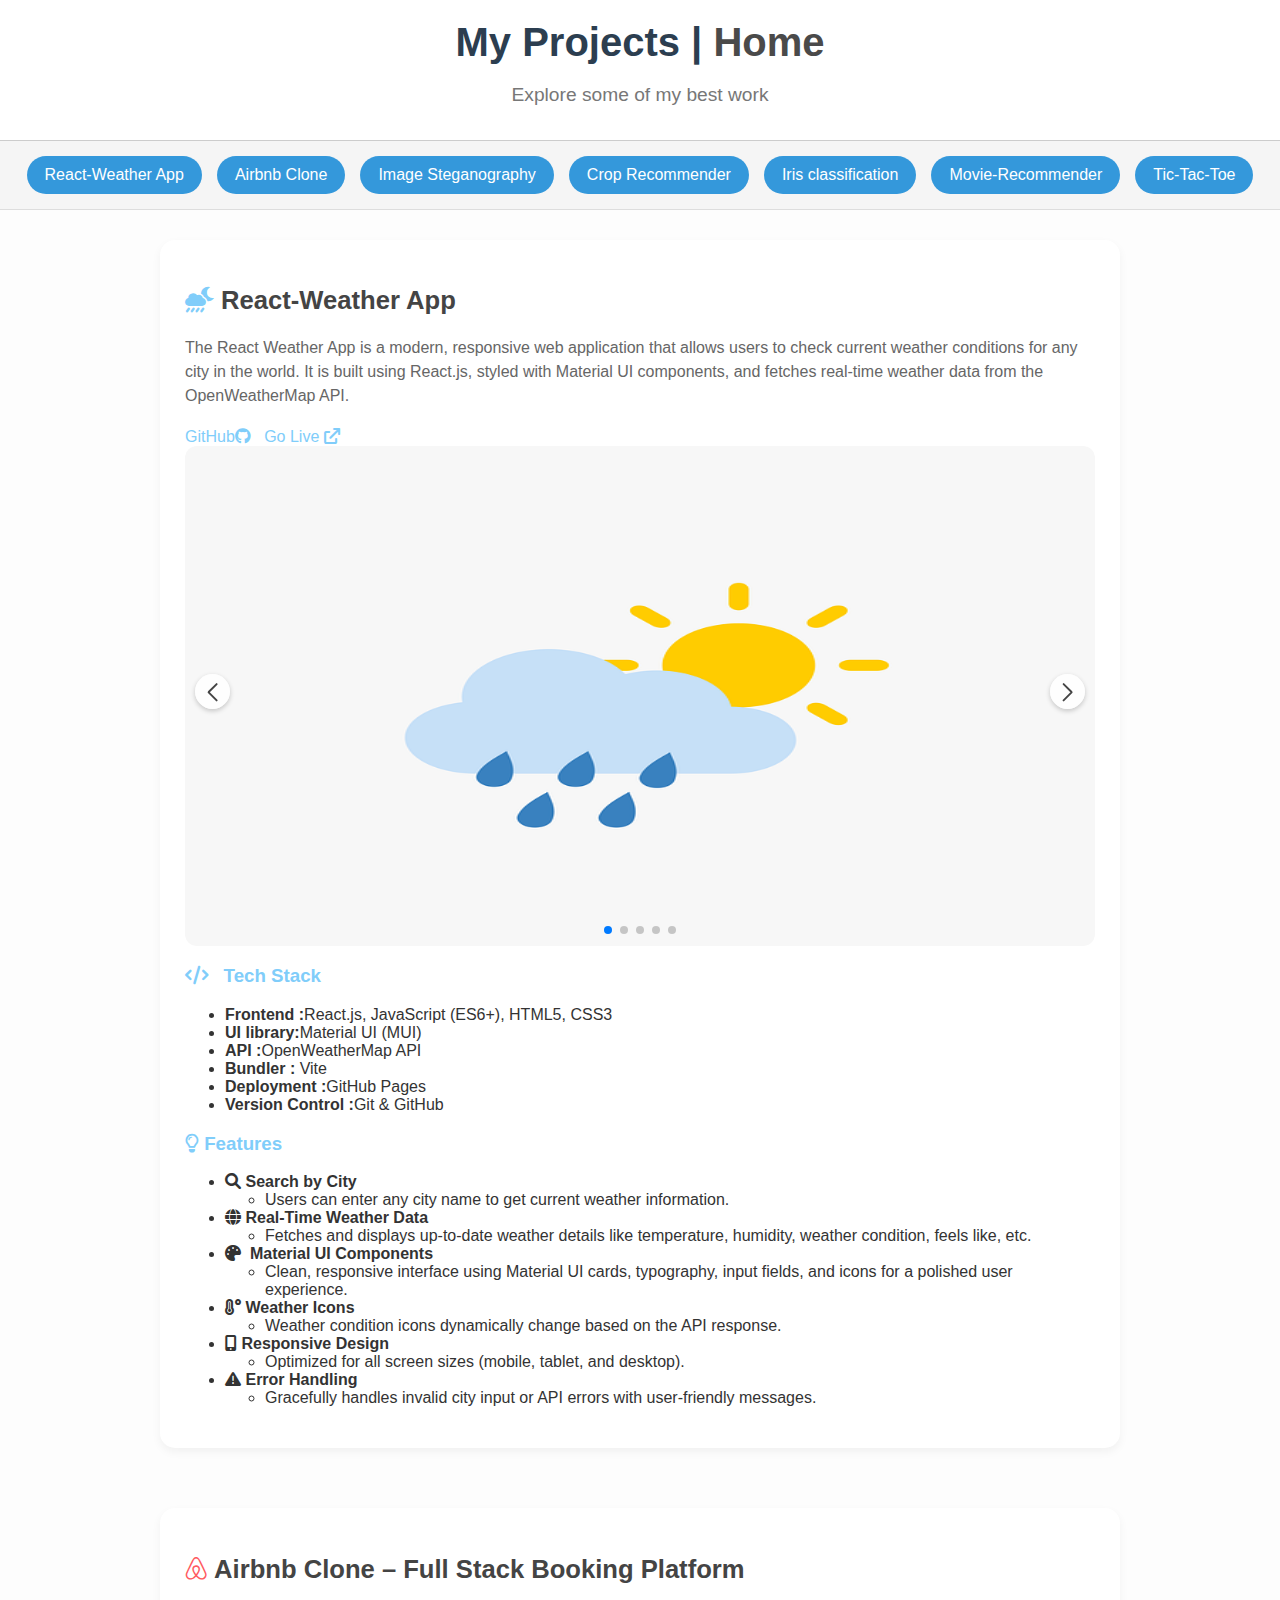
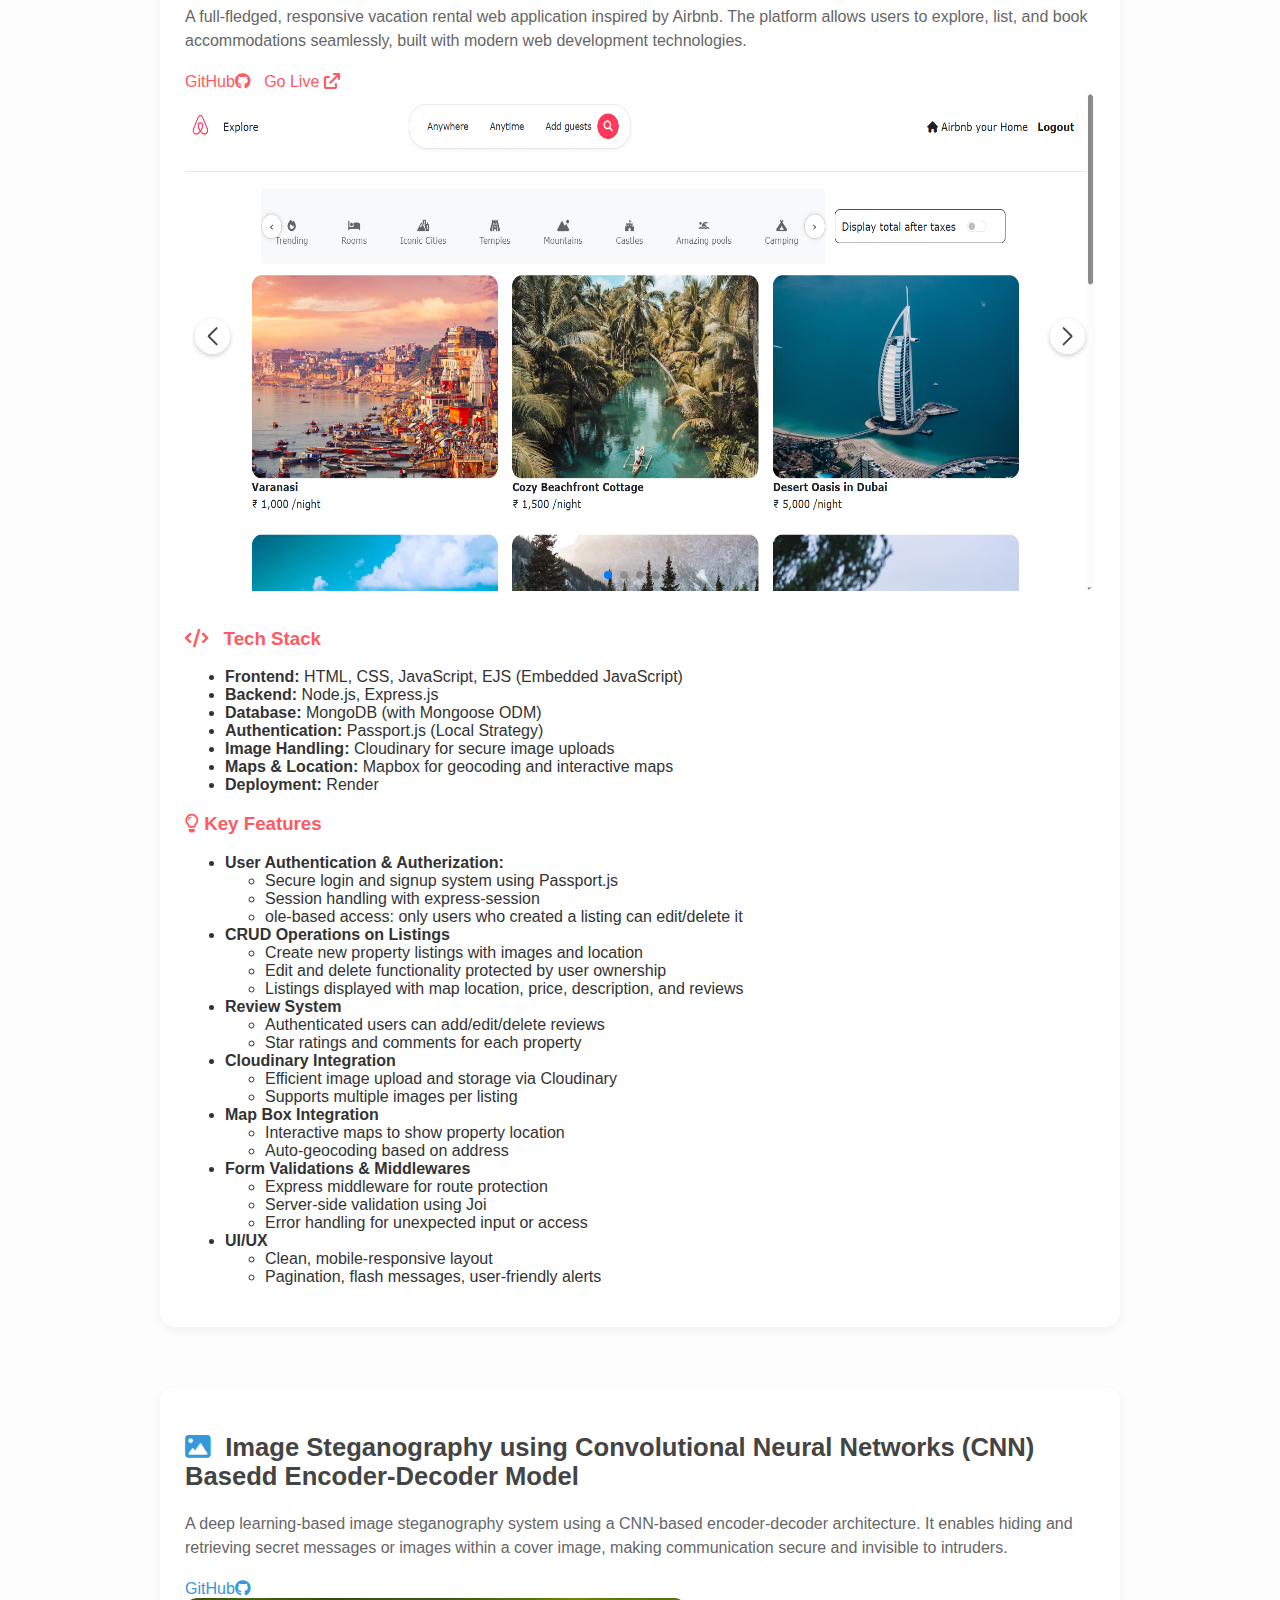
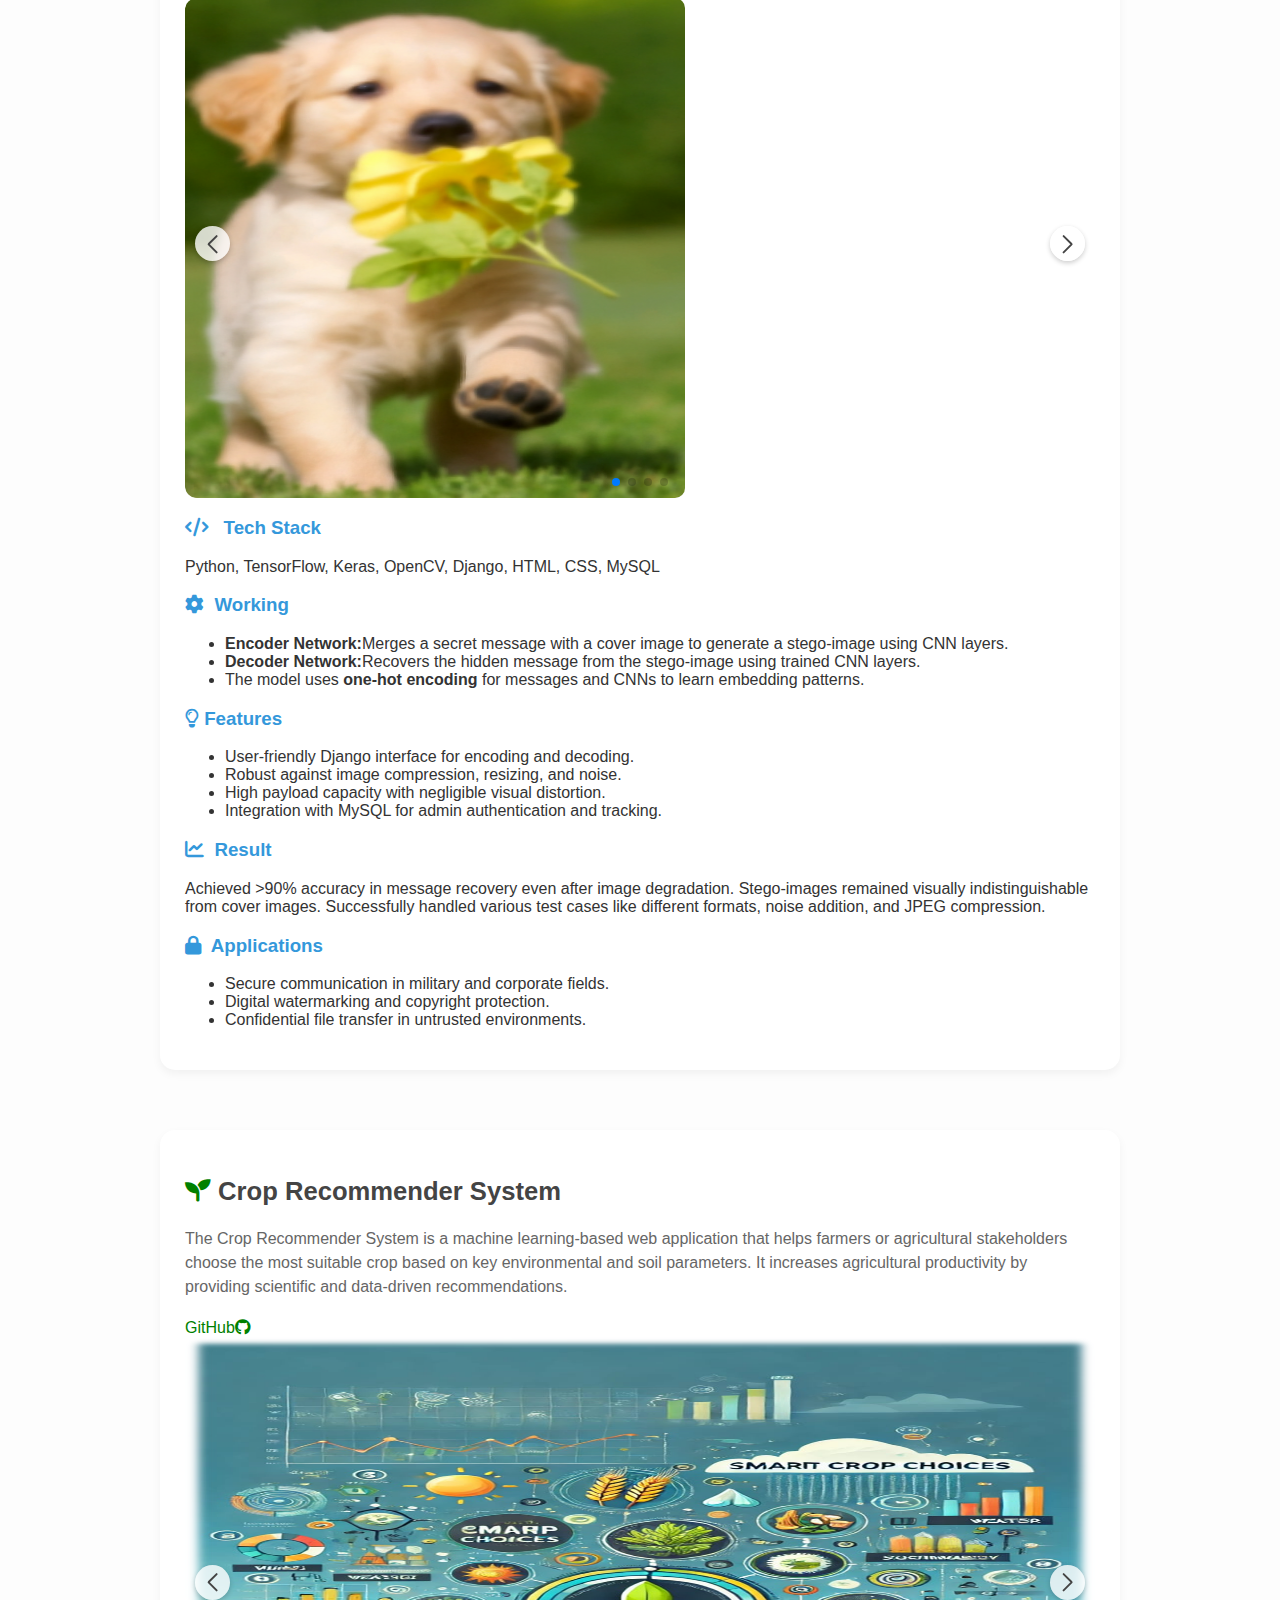
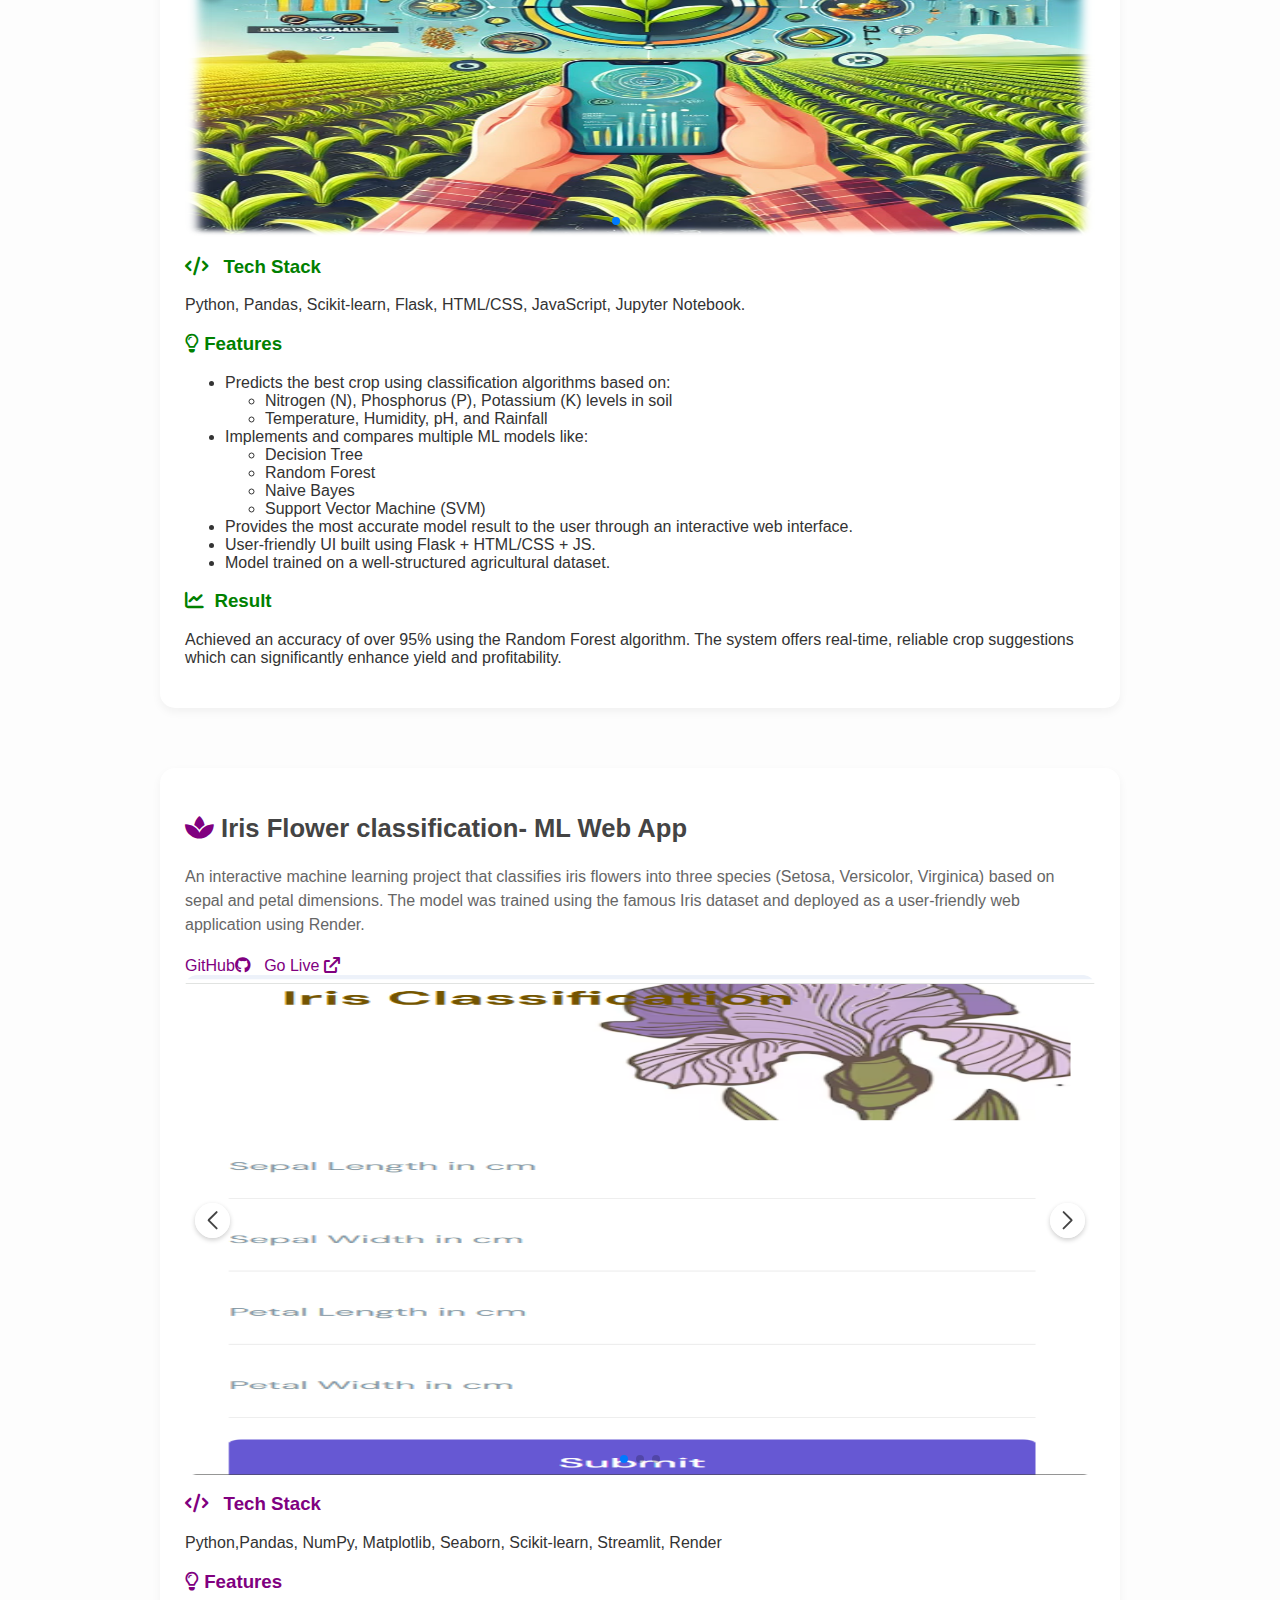
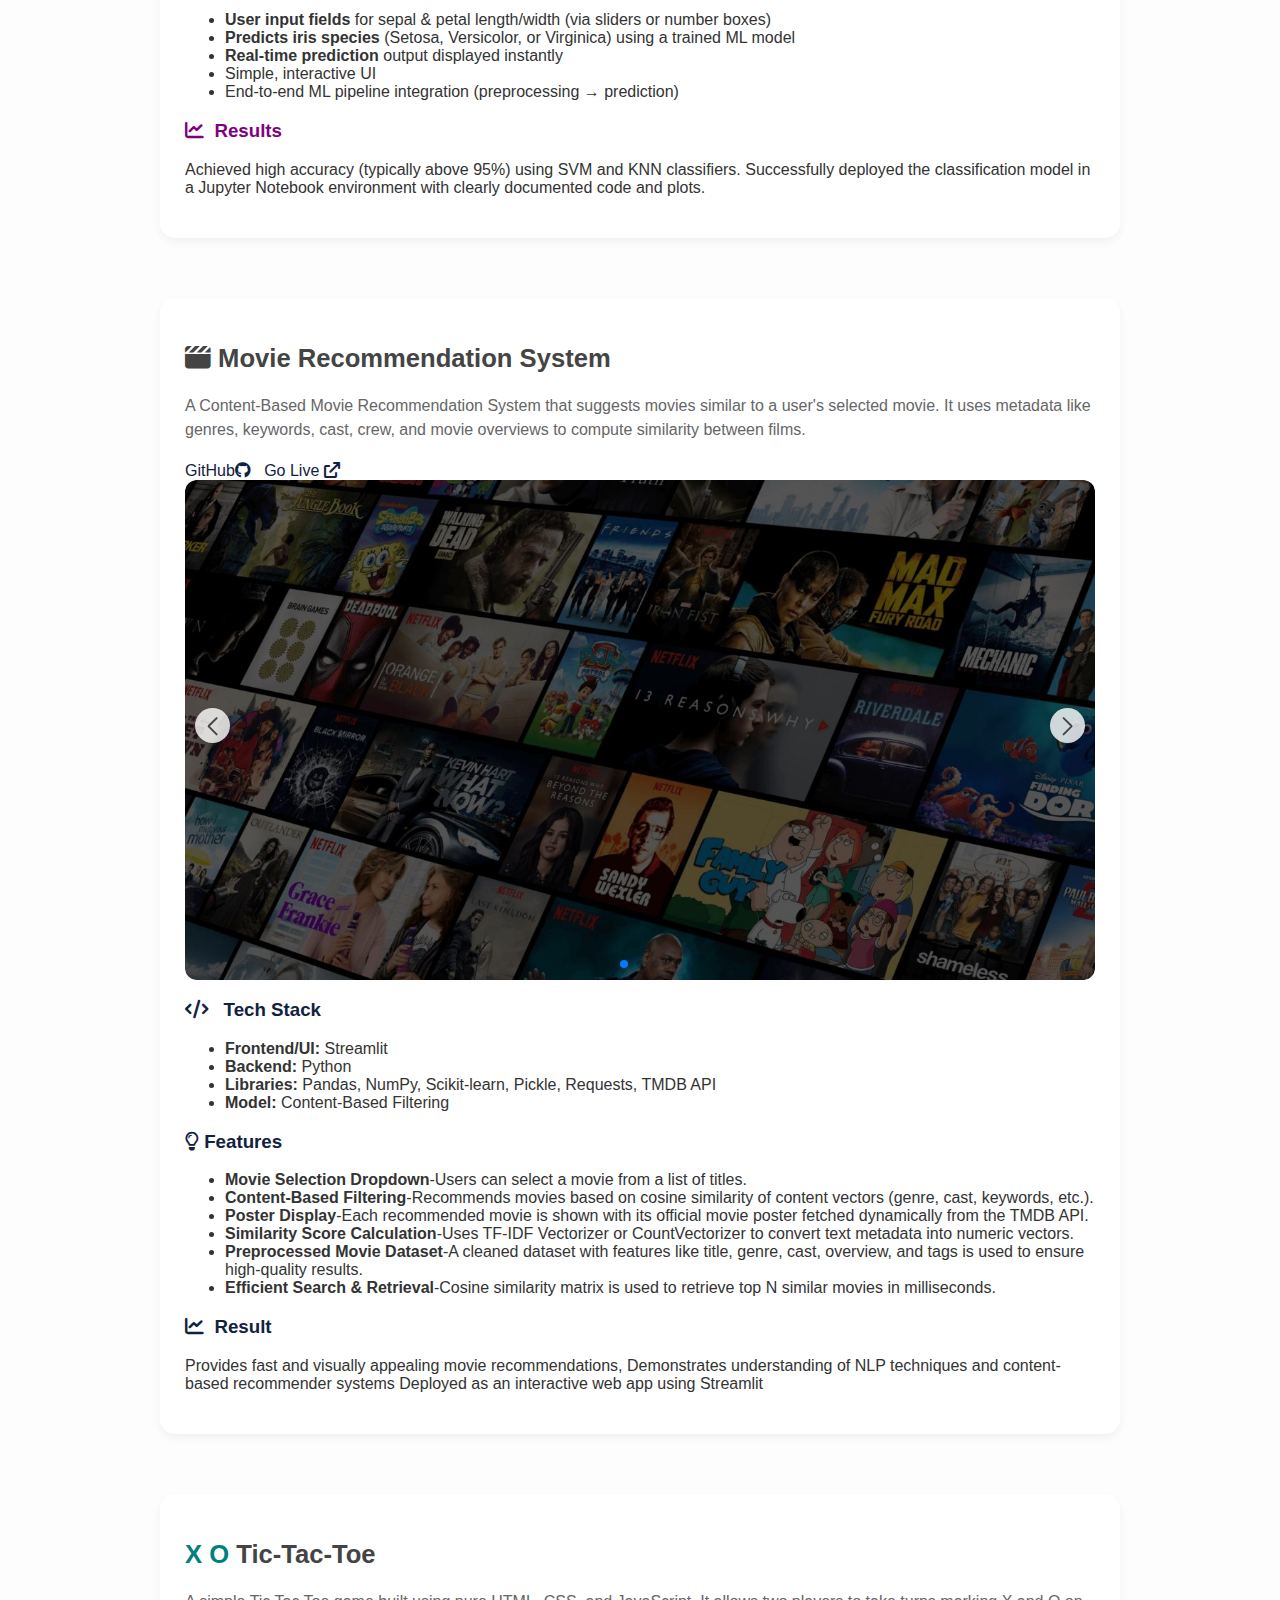
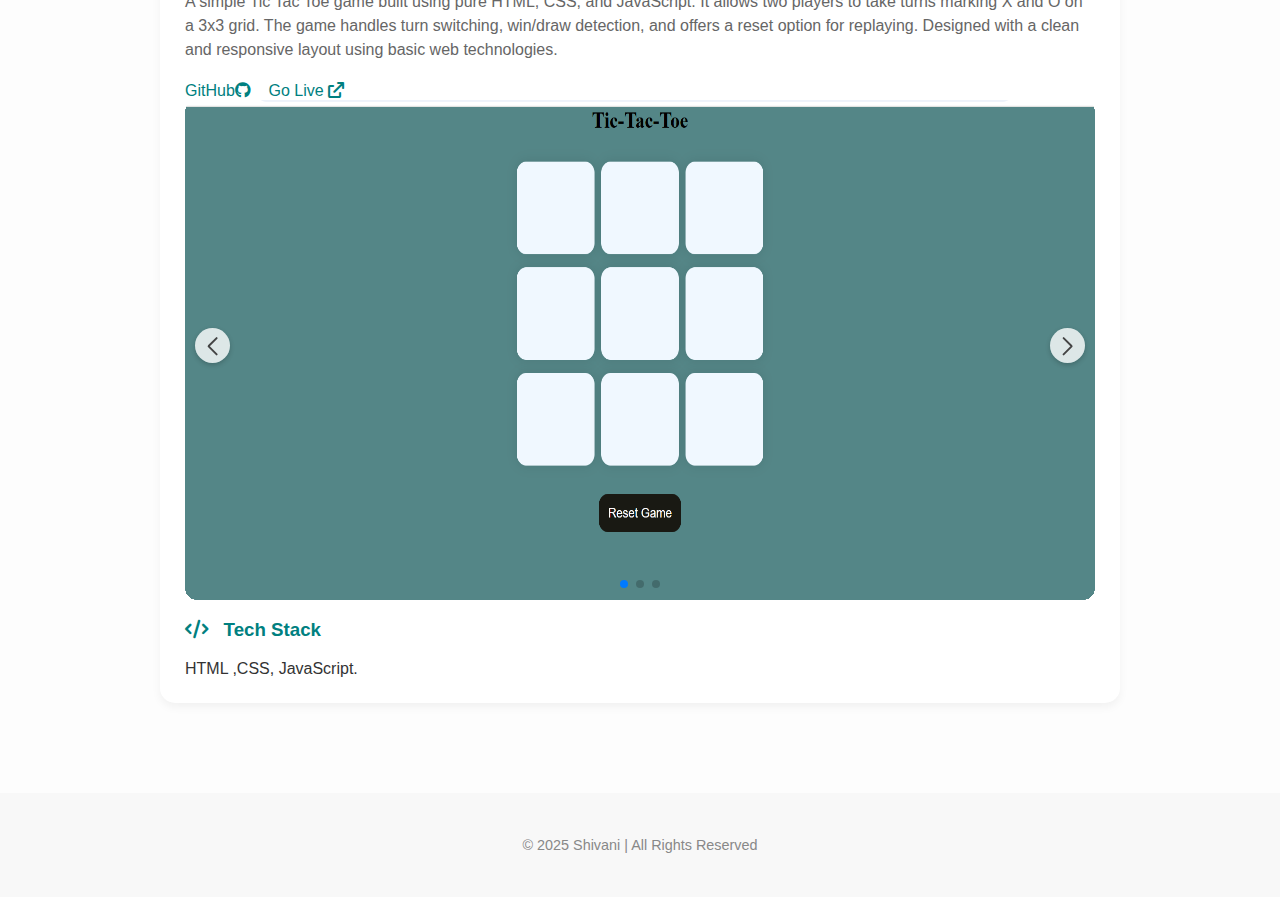
<file: views/show.html>
<!DOCTYPE html>
<html lang="en">
<head>
  <meta charset="UTF-8" />
  <meta name="viewport" content="width=device-width, initial-scale=1.0"/>
  <link rel="icon" href="../images/faviconround.png">
  <title>My Projects | Shivani</title>
  <link rel="stylesheet" href="https://cdn.jsdelivr.net/npm/swiper@10/swiper-bundle.min.css" />
  <link rel="stylesheet" href="https://cdnjs.cloudflare.com/ajax/libs/font-awesome/6.0.0-beta3/css/all.min.css">
  <link rel="stylesheet" href="../css/show.css" />
</head>
<body>
  
  <header class="sticky-header">
    <h1>My Projects | <a href="../index.html">Home</a></h1>
    <p>Explore some of my best work</p>
  </header>

  <nav class="project-nav">
  <button onclick="scrollToSection('weather')">React-Weather App</button> 
  <button onclick="scrollToSection('airbnb')">Airbnb Clone</button>
  <button onclick="scrollToSection('image')">Image Steganography</button>
  <button onclick="scrollToSection('crop')">Crop Recommender</button>
  <button onclick="scrollToSection('iris')">Iris classification</button>
  <button onclick="scrollToSection('movie')">Movie-Recommender</button>
  <button onclick="scrollToSection('tictactoe')">Tic-Tac-Toe</button>
  </nav>

  <main>

    <section class="project-section" id="weather">
      <h2><i class="fa-solid fa-cloud-moon-rain" style="color: #80cdfa;"></i>&nbsp;React-Weather App</h2>
      <p class="project-desc">
        The React Weather App is a modern, responsive web application that allows users to check current weather
        conditions for any city in the world. It is built using React.js, styled with Material UI components,
        and fetches real-time weather data from the OpenWeatherMap API.
      </p>
      <a href="https://github.com/ShivaniBandapalli/React-Weather-app" style="color: #80cdfa; text-decoration: none;">GitHub<i class="fab fa-github"></i></a>
      &nbsp;&nbsp;<a href="https://shivanibandapalli.github.io/React-Weather-app/" style="color: #80cdfa; text-decoration: none;">Go Live <i class="fa-solid fa-arrow-up-right-from-square"></i></a>
      <div class="swiper project-swiper">
        <div class="swiper-wrapper">
          <div class="swiper-slide"><img src="../images/projects/weather1.webp" alt="Project 1 Screenshot 1"></div>
          <div class="swiper-slide"><img src="../images/projects/weather2.png" alt="Project 1 Screenshot 2"></div>
          <div class="swiper-slide"><img src="../images/projects/weather 3.png" alt="Project 1 Screenshot 3"></div>
          <div class="swiper-slide"><img src="../images/projects/weather4.png" alt="Project 1 Screenshot 4"></div>
          <div class="swiper-slide"><img src="../images/projects/weather5.png" alt="Project 1 Screenshot 5"></div>
        </div>
        <div class="swiper-button-prev"></div>
        <div class="swiper-button-next"></div>
        <div class="swiper-pagination"></div>
      </div>
      <div class="techstack">
        <h3 style="color: #80cdfa;"><i class="fa-solid fa-code"></i> &nbsp;&nbsp;Tech Stack</h3>
        <ul>
          <li><b>Frontend :</b>React.js, JavaScript (ES6+), HTML5, CSS3</li>
          <li><b>UI library:</b>Material UI (MUI)</li>
          <li><b>API :</b>OpenWeatherMap API</li>
          <li><b>Bundler :</b> Vite</li>
          <li><b>Deployment :</b>GitHub Pages</li>
          <li><b>Version Control :</b>Git & GitHub</li>
        </ul>
      </div>
      <div class="features">
        <h3 style="color: #80cdfa;"><i class="fa-regular fa-lightbulb"></i>&nbsp;Features</h3>
        <ul>
          <li>
            <i class="fa-solid fa-magnifying-glass"></i>&nbsp;<b>Search by City</b>
            <ul>
              <li>
                Users can enter any city name to get current weather information.
              </li>
            </ul>
          </li>
           <li>
            <i class="fa-solid fa-globe"></i>&nbsp;<b>Real-Time Weather Data</b>
            <ul>
              <li>
                Fetches and displays up-to-date weather details like temperature, humidity, weather condition, feels like, etc.
              </li>
            </ul>
          </li>
           <li>
            <i class="fa-solid fa-palette"></i>&nbsp;<b> Material UI Components</b>
            <ul>
              <li>
                Clean, responsive interface using Material UI cards, typography, input fields, and icons for a polished user experience.
              </li>
            </ul>
          </li>
           <li>
            <i class="fa-solid fa-temperature-high"></i>&nbsp;<b>Weather Icons</b>
            <ul>
              <li>
                Weather condition icons dynamically change based on the API response.
              </li>
            </ul>
          </li>
           <li>
           <i class="fa-solid fa-mobile-screen-button"></i>&nbsp;<b>Responsive Design</b>
            <ul>
              <li>
                Optimized for all screen sizes (mobile, tablet, and desktop).
              </li>
            </ul>
          </li>
          <li>
            <i class="fa-solid fa-triangle-exclamation"></i>&nbsp;<b>Error Handling</b>
            <ul>
              <li>
                Gracefully handles invalid city input or API errors with user-friendly messages.
              </li>
            </ul>
          </li>
        </ul>
      </div>
    </section>

    <section class="project-section" id="airbnb">
      <h2><i class="fa-brands fa-airbnb" style="color: #ff5a5f;"></i>&nbsp;Airbnb Clone – Full Stack Booking Platform</h2>
      <p class="project-desc">
        A full-fledged, responsive vacation rental web application inspired by Airbnb. The platform allows users to explore, list, and book accommodations seamlessly, built with modern web development technologies.
      </p>
      <a href="https://github.com/ShivaniBandapalli/Airbnb-Clone" style="color: #ff5a5f; text-decoration: none;">GitHub<i class="fab fa-github"></i></a>
      &nbsp;&nbsp;<a href="https://airbnb-clone-142q.onrender.com/" style="color: #ff5a5f; text-decoration: none;">Go Live <i class="fa-solid fa-arrow-up-right-from-square"></i></a>
      <div class="swiper project-swiper">
        <div class="swiper-wrapper">
          <div class="swiper-slide"><img src="../images/projects/p11.png" alt=" Screenshot 1"></div>
          <div class="swiper-slide"><img src="../images/projects/p14.png" alt=" Screenshot 1"></div>
          <div class="swiper-slide"><img src="../images/projects/p12.png" alt=" Screenshot 2"></div>
          <div class="swiper-slide"><img src="../images/projects/p15.png" alt=" Screenshot 1"></div>
          <div class="swiper-slide"><img src="../images/projects/p13.png" alt=" Screenshot 2"></div>
        </div>
        <div class="swiper-button-prev"></div>
        <div class="swiper-button-next"></div>
        <div class="swiper-pagination"></div>
      </div>
      <br>
      <div class="techstack">
        <h3 style="color: #ff5a5f;"><i class="fa-solid fa-code"></i> &nbsp;&nbsp;Tech Stack</h3>
        <ul>
            <li><b>Frontend:</b> HTML, CSS, JavaScript, EJS (Embedded JavaScript)</li>
            <li><b>Backend:</b> Node.js, Express.js</li>
            <li><b>Database:</b> MongoDB (with Mongoose ODM)</li>
            <li><b>Authentication:</b> Passport.js (Local Strategy)</li>
            <li><b>Image Handling: </b>Cloudinary for secure image uploads</li>
            <li><b>Maps & Location:</b> Mapbox for geocoding and interactive maps</li>
            <li><b>Deployment: </b>Render</li>
        </ul>
    </div>
    <div class="features">
        <h3 style="color: #ff5a5f;"><i class="fa-regular fa-lightbulb"></i>&nbsp;Key Features</h3>
        <ul>
            <li>
                <b>User Authentication & Autherization:</b>
                <ul>
                    <li>Secure login and signup system using Passport.js</li>
                    <li>Session handling with express-session</li>
                    <li>ole-based access: only users who created a listing can edit/delete it</li>
                </ul>
            </li>
            <li>
                <b>CRUD Operations on Listings</b>
                <ul>
                    <li>Create new property listings with images and location</li>
                    <li>Edit and delete functionality protected by user ownership</li>
                    <li>Listings displayed with map location, price, description, and reviews</li>
                </ul>
            </li>
            <li>
                <b>Review System</b>
                <ul>
                    <li>Authenticated users can add/edit/delete reviews</li>
                    <li>Star ratings and comments for each property</li>
                </ul>
            </li>
            <li>
                <b>Cloudinary Integration</b>
                <ul>
                    <li>Efficient image upload and storage via Cloudinary</li>
                    <li>Supports multiple images per listing</li>
                </ul>
            </li>
            <li>
                <b>Map Box Integration</b>
                <ul>
                    <li>Interactive maps to show property location</li>
                    <li>Auto-geocoding based on address</li>
                </ul>
            </li>
            <li>
                <b>Form Validations & Middlewares</b>
                <ul>
                    <li>Express middleware for route protection</li>
                    <li>Server-side validation using Joi</li>
                    <li>Error handling for unexpected input or access</li>
                </ul>
            </li>
            <li>
                <b>UI/UX</b>
                <ul>
                    <li>Clean, mobile-responsive layout</li>
                    <li>Pagination, flash messages, user-friendly alerts</li>
                </ul>
            </li>
        </ul>
    </div>
    </section>

    <section class="project-section" id="image">
      <h2><i class="fa-solid fa-image" style="color: #3498db;"></i> &nbsp;Image Steganography using Convolutional Neural Networks (CNN) Basedd Encoder-Decoder Model</h2>
      <p class="project-desc">
         A deep learning-based image steganography system using a CNN-based encoder-decoder architecture. 
         It enables hiding and retrieving secret messages or images within a cover image, making communication secure and invisible to intruders.
      </p>
      <a href="https://github.com/ShivaniBandapalli/Image-steganography-with-CNN-based-encoder-decoder-model" style="color: #3498db; text-decoration: none;">GitHub<i class="fab fa-github"></i></a>
      <div class="swiper project-swiper">
        <div class="swiper-wrapper">
          <div class="swiper-slide"><img src="../images/imgstegano.png" alt="Project 1 Screenshot 1" style="width: 500px;"></div>
          <div class="swiper-slide"><img src="../images/projects/image1.png" alt="Screenshot 1"></div>
          <div class="swiper-slide"><img src="../images/projects/image2.png" alt="Screenshot 2"></div>
          <div class="swiper-slide"><img src="../images/projects/image3.png" alt="Screenshot 3"></div>
        </div>
        <div class="swiper-button-prev"></div>
        <div class="swiper-button-next"></div>
        <div class="swiper-pagination"></div>
      </div>
      <div class="techstack">
        <h3 style="color: #3498db;"><i class="fa-solid fa-code"></i> &nbsp;&nbsp;Tech Stack</h3>
        <p>Python, TensorFlow, Keras, OpenCV, Django, HTML, CSS, MySQL</p>
      </div>
      <div class="working">
        <h3 style="color: #3498db;"><i class="fa-solid fa-gear"></i>&nbsp; Working</h3>
        <ul>
            <li><b>Encoder Network:</b>Merges a secret message with a cover image to generate a stego-image using CNN layers.</li>
            <li><b>Decoder Network:</b>Recovers the hidden message from the stego-image using trained CNN layers.</li>
            <li>The model uses <b>one-hot encoding</b> for messages and CNNs to learn embedding patterns.</li>
        </ul>
      </div>
      <div class="features">
        <h3 style="color: #3498db;"><i class="fa-regular fa-lightbulb"></i>&nbsp;Features</h3>
        <ul>
            <li>User-friendly Django interface for encoding and decoding.</li>
            <li>Robust against image compression, resizing, and noise.</li>
            <li>High payload capacity with negligible visual distortion.</li>
            <li>Integration with MySQL for admin authentication and tracking.</li>
        </ul>
      </div>
      <div>
        <h3 style="color: #3498db;"><i class="fa-solid fa-chart-line"></i> &nbsp;Result</h3>
        <p>
            Achieved >90% accuracy in message recovery even after image degradation.
            Stego-images remained visually indistinguishable from cover images.
            Successfully handled various test cases like different formats, noise addition, and JPEG compression.
        </p>
      </div>
      <div class="applications">
        <h3 style="color: #3498db;"><i class="fa-solid fa-lock"></i>&nbsp; Applications</h3>
        <ul>
            <li>Secure communication in military and corporate fields.</li>
            <li>Digital watermarking and copyright protection.</li>
            <li>Confidential file transfer in untrusted environments.</li>
        </ul>
      </div>
    </section>

    <section class="project-section" id="crop">
      <h2><i class="fa-solid fa-seedling" style="color: green;"></i>&nbsp;Crop Recommender System</h2>
      <p class="project-desc">
        The Crop Recommender System is a machine learning-based web application that helps farmers or 
        agricultural stakeholders choose the most suitable crop based on key environmental and soil parameters. 
        It increases agricultural productivity by providing scientific and data-driven recommendations.
      </p>
      <a href="https://github.com/ShivaniBandapalli/Crop-Recommender-System-Using-ML-Approach" style="color: green; text-decoration: none;">GitHub<i class="fab fa-github"></i></a>
      <div class="swiper project-swiper">
        <div class="swiper-wrapper">
          <div class="swiper-slide"><img src="../images/projects/crop.png" alt="Screenshot 1"></div>
          <div class="swiper-slide"><img src="../images/projects/crop2.png" alt="Screenshot 2"></div>
          <div class="swiper-slide"><img src="../images/projects/crop4.png" alt="Screenshot 3"></div>
          <div class="swiper-slide"><img src="../images/projects/crop5.png" alt="Screenshot 4"></div>
        </div>
        <div class="swiper-button-prev"></div>
        <div class="swiper-button-next"></div>
        <div class="swiper-pagination"></div>
      </div>
      <div class="techstack">
        <h3 style="color: green;"><i class="fa-solid fa-code"></i> &nbsp;&nbsp;Tech Stack</h3>
        Python, Pandas, Scikit-learn, Flask, HTML/CSS, JavaScript, Jupyter Notebook.
      </div>
      <div class="features">
        <h3 style="color: green;"><i class="fa-regular fa-lightbulb"></i>&nbsp;Features</h3>
        <ul>
            <li>
                Predicts the best crop using classification algorithms based on:
                <ul>
                    <li>Nitrogen (N), Phosphorus (P), Potassium (K) levels in soil</li>
                    <li>Temperature, Humidity, pH, and Rainfall</li>
                </ul>
            </li>
            <li>
                Implements and compares multiple ML models like:
                <ul>
                    <li>Decision Tree</li>
                    <li>Random Forest</li>
                    <li>Naive Bayes</li>
                    <li>Support Vector Machine (SVM)</li>
                </ul>
            </li>
            <li>Provides the most accurate model result to the user through an interactive web interface.</li>
            <li>User-friendly UI built using Flask + HTML/CSS + JS.</li>
            <li>Model trained on a well-structured agricultural dataset.</li>
        </ul>
      </div>
      <div class="result">
        <h3 style="color: green;"><i class="fa-solid fa-chart-line"></i> &nbsp;Result</h3>
        <p>Achieved an accuracy of over 95% using the Random Forest algorithm. The system offers real-time, reliable crop suggestions which can significantly enhance yield and profitability.</p>
      </div>
    </section>

     <section class="project-section" id="iris">
      <h2><i class="fa-solid fa-spa" style="color: purple;"></i>&nbsp;Iris Flower classification- ML Web App</h2>
      <p class="project-desc">
        An interactive machine learning project that classifies iris flowers into three species (Setosa, Versicolor, Virginica) based 
        on sepal and petal dimensions. The model was trained using the famous Iris dataset and deployed as a user-friendly web application using Render.
      </p>
      <a href="https://github.com/ShivaniBandapalli/IRIS-Classification" style="color:purple; text-decoration: none;">GitHub<i class="fab fa-github"></i></a>
      &nbsp;&nbsp;<a href="https://iris-deployment-pnan.onrender.com/" style="color: purple; text-decoration: none;">Go Live <i class="fa-solid fa-arrow-up-right-from-square"></i></a>
      <div class="swiper project-swiper">
        <div class="swiper-wrapper">
          <div class="swiper-slide"><img src="../images/projects/iris3.png" alt="Screenshot 1"></div>
          <div class="swiper-slide"><img src="../images/projects/iris1.png" alt="Screenshot 2"></div>
          <div class="swiper-slide"><img src="../images/projects/iris2.jpg" alt="Screenshot 3"></div>
        </div>
        <div class="swiper-button-prev"></div>
        <div class="swiper-button-next"></div>
        <div class="swiper-pagination"></div>
      </div>
      <div class="techstack">
        <h3 style="color: purple;"><i class="fa-solid fa-code"></i> &nbsp;&nbsp;Tech Stack</h3>
        Python,Pandas, NumPy, Matplotlib, Seaborn, Scikit-learn, Streamlit, Render
      </div>
      <div class="features">
        <h3 style="color: purple;"><i class="fa-regular fa-lightbulb"></i>&nbsp;Features</h3>
        <ul>
            <li><b>User input fields</b> for sepal & petal length/width (via sliders or number boxes)</li>
            <li><b>Predicts iris species</b> (Setosa, Versicolor, or Virginica) using a trained ML model</li>
            <li><b>Real-time prediction </b>output displayed instantly</li>
            <li> Simple, interactive UI</li>
            <li>End-to-end ML pipeline integration (preprocessing → prediction)</li>

        </ul>
      </div>
      <div class="result">
        <h3 style="color: purple;"><i class="fa-solid fa-chart-line"></i> &nbsp;Results</h3>
        <p>
            Achieved high accuracy (typically above 95%) using SVM and KNN classifiers.
            Successfully deployed the classification model in a Jupyter Notebook environment with clearly documented code and plots.
        </p>
      </div>
    </section>

     <section class="project-section" id="movie">
      <h2><i class="fa-solid fa-clapperboard"></i>&nbsp;Movie Recommendation System</h2>
      <p class="project-desc">
         A Content-Based Movie Recommendation System that suggests movies similar to a user's selected movie.
        It uses metadata like genres, keywords, cast, crew, and movie overviews to compute similarity between films.
      </p>
      <a href="https://github.com/ShivaniBandapalli/Movie-Recommendation" style="color:#112240; text-decoration: none;">GitHub<i class="fab fa-github"></i></a>
      &nbsp;&nbsp;<a href="https://shivanibandapalli-movie-recommendation-app-vurnif.streamlit.app/" style="color: #112240; text-decoration: none;">Go Live <i class="fa-solid fa-arrow-up-right-from-square"></i></a>
      <div class="swiper project-swiper">
        <div class="swiper-wrapper">
          <div class="swiper-slide"><img src="../images/projects/movie1.jpeg" alt="Screenshot 1"></div>
          <div class="swiper-slide"><img src="../images/projects/movie2.png" alt="Screenshot 2"></div>
          <div class="swiper-slide"><img src="../images/projects/movie3.png" alt="Screenshot 3"></div>
        </div>
        <div class="swiper-button-prev"></div>
        <div class="swiper-button-next"></div>
        <div class="swiper-pagination"></div>
      </div>
      <div class="techstack">
        <h3 style="color: #112240;"><i class="fa-solid fa-code" style="color: #112240;"></i> &nbsp;&nbsp;Tech Stack</h3>
        <ul>
            <li><b>Frontend/UI:</b> Streamlit</li>
            <li><b>Backend: </b>Python</li>
            <li><b>Libraries:</b> Pandas, NumPy, Scikit-learn, Pickle, Requests, TMDB API</li>
            <li><b>Model: </b>Content-Based Filtering</li>
        </ul>
      </div>
      <div class="features">
        <h3 style="color: #112240;"><i class="fa-regular fa-lightbulb"></i>&nbsp;Features</h3>
        <ul>
            <li><b>Movie Selection Dropdown</b>-Users can select a movie from a list of titles.</li>
            <li><b>Content-Based Filtering</b>-Recommends movies based on cosine similarity of content vectors (genre, cast, keywords, etc.).</li>
            <li><b>Poster Display</b>-Each recommended movie is shown with its official movie poster fetched dynamically from the TMDB API.</li>
            <li><b>Similarity Score Calculation</b>-Uses TF-IDF Vectorizer or CountVectorizer to convert text metadata into numeric vectors.</li>
            <li><b>Preprocessed Movie Dataset</b>-A cleaned dataset with features like title, genre, cast, overview, and tags is used to ensure high-quality results.</li>
            <li><b>Efficient Search & Retrieval</b>-Cosine similarity matrix is used to retrieve top N similar movies in milliseconds.</li>
        </ul>
      </div>
      <div class="result">
        <h3 style="color: #112240;"><i class="fa-solid fa-chart-line"></i> &nbsp;Result</h3>
        <p>
            Provides fast and visually appealing movie recommendations,
            Demonstrates understanding of NLP techniques and content-based recommender systems
            Deployed as an interactive web app using Streamlit
        </p>
      </div>
    </section>

     <section class="project-section" id="tictactoe">
      <h2><span style="color: teal;">X O</span>&nbsp;Tic-Tac-Toe</h2>
      <p class="project-desc">
        A simple Tic Tac Toe game built using pure HTML, CSS, and JavaScript. It allows two players to take turns marking X and O on a 3x3 grid. 
        The game handles turn switching, win/draw detection, and offers a reset option for replaying. Designed with a clean and responsive layout using basic web technologies.
      </p>
      <a href="https://github.com/ShivaniBandapalli/Tic-Tac-Toe-game" style="color: teal; text-decoration: none;">GitHub<i class="fab fa-github"></i></a>
      &nbsp;&nbsp; <a href="https://shivanibandapalli.github.io/Tic-Tac-Toe-game/" style="color: teal; text-decoration: none;">Go Live <i class="fa-solid fa-arrow-up-right-from-square"></i></a>
      <div class="swiper project-swiper">
        <div class="swiper-wrapper">
          <div class="swiper-slide"><img src="../images/projects/tic1.png" alt="Screenshot 1"></div>
          <div class="swiper-slide"><img src="../images/projects/tic2.png" alt="Screenshot 2"></div>
          <div class="swiper-slide"><img src="../images/projects/tic3.png" alt="Screenshot 3"></div>
        </div>
        <div class="swiper-button-prev"></div>
        <div class="swiper-button-next"></div>
        <div class="swiper-pagination"></div>
      </div>
      <div class="techstack">
        <h3 style="color: teal;"><i class="fa-solid fa-code"></i> &nbsp;&nbsp;Tech Stack</h3>
          HTML ,CSS, JavaScript.
      </div>
    </section>
    <!-- Add more projects as needed -->

  </main>
  
  <!-- Back to Top Button -->
  <button id="backToTopBtn" title="Go to top">↑</button>
  <footer>
    <p>© 2025 Shivani | All Rights Reserved</p>
  </footer>

  <script src="https://cdn.jsdelivr.net/npm/swiper@10/swiper-bundle.min.js"></script>
  <script src="../js/show.js"></script>
</body>
</html>
</file>
<file: css/show.css>
html {
  scroll-behavior: smooth;
}

body {
  font-family: 'Segoe UI', Tahoma, Geneva, Verdana, sans-serif;
  background-color: #fdfdfd;
  color: #333;
  margin: 0;
  padding: 0;
}

header {
  height: 100px;
  text-align: center;
  /* padding: 10px 10px 20px; */
  background: #ffffff;
  border-bottom: 1px solid #e0e0e0;
}

header h1 {
  font-size: 2.5rem;
  margin-bottom: 10px;
  color: #4a4a4a;
}

header a{
    text-decoration: none;
    color: #4a4a4a;
}

header p {
  font-size: 1.2rem;
  color: #777;
}

/* Sticky Header */
.sticky-header {
  position: sticky;
  top: 0;
  background-color: #ffffff;
  padding: 20px 0;
  text-align: center;
  z-index: 1000;
  border-bottom: 1px solid #ccc;
}

.sticky-header h1 {
  margin: 0;
  color: #2c3e50;
}

/* Navigation Buttons */
.project-nav {
  display: flex;
  justify-content: center;
  flex-wrap: wrap;
  overflow-x: auto;
  white-space: nowrap;
  scrollbar-width: thin;
  gap: 15px;
  padding: 15px;
  background: #f5f5f5;
  border-bottom: 1px solid #ddd;
  top: 100px;
  z-index: 999;
}

.project-nav button {
  flex:0 0 auto;
  background-color: #3498db;
  color: #fff;
  padding: 10px 18px;
  border: none;
  border-radius: 20px;
  font-size: 1rem;
  cursor: pointer;
  transition: background 0.3s ease;
}

.project-nav button:hover {
  background-color: #2980b9;
}

main {
  padding: 30px 20px;
  max-width: 960px;
  margin: auto;
}

.project-section {
  margin-bottom: 60px;
  background: #fff;
  padding: 25px;
  border-radius: 15px;
  box-shadow: 0 4px 10px rgba(0,0,0,0.05);
}

.project-section h2 {
  color: #444;
  font-size: 1.6rem;
}

.project-desc {
  margin: 10px 0 20px;
  color: #666;
  line-height: 1.5;
}

.swiper {
  width: 100%;
  border-radius: 12px;
  overflow: hidden;
}

.swiper-slide img {
  width: 100%;
  height: 500px;
  display: block;
  border-radius: 10px;
}

.swiper-button-next,
.swiper-button-prev {
  color: #444;
  width: 35px;
  height: 35px;
  background: rgba(255, 255, 255, 0.8);
  border-radius: 50%;
  box-shadow: 0 2px 5px rgba(0,0,0,0.2);
}

.swiper-button-next::after,
.swiper-button-prev::after {
  font-size: 18px;
  font-weight: bold;
}

.swiper-pagination {
  text-align: center;
  margin-top: 10px;
}


/* Back to Top Button */
#backToTopBtn {
  position: fixed;
  bottom: 30px;
  right: 30px;
  background-color: #3498db;
  color: white;
  border: none;
  outline: none;
  padding: 15px;
  border-radius: 50%;
  cursor: pointer;
  display: none;
  font-size: 20px;
  box-shadow: 0 4px 10px rgba(0,0,0,0.2);
  z-index: 1001;
}

#backToTopBtn:hover {
  background-color: #2980b9;
}

footer {
  text-align: center;
  padding: 30px 10px;
  background: #f8f8f8;
  font-size: 0.9rem;
  color: #888;
}
</file>
